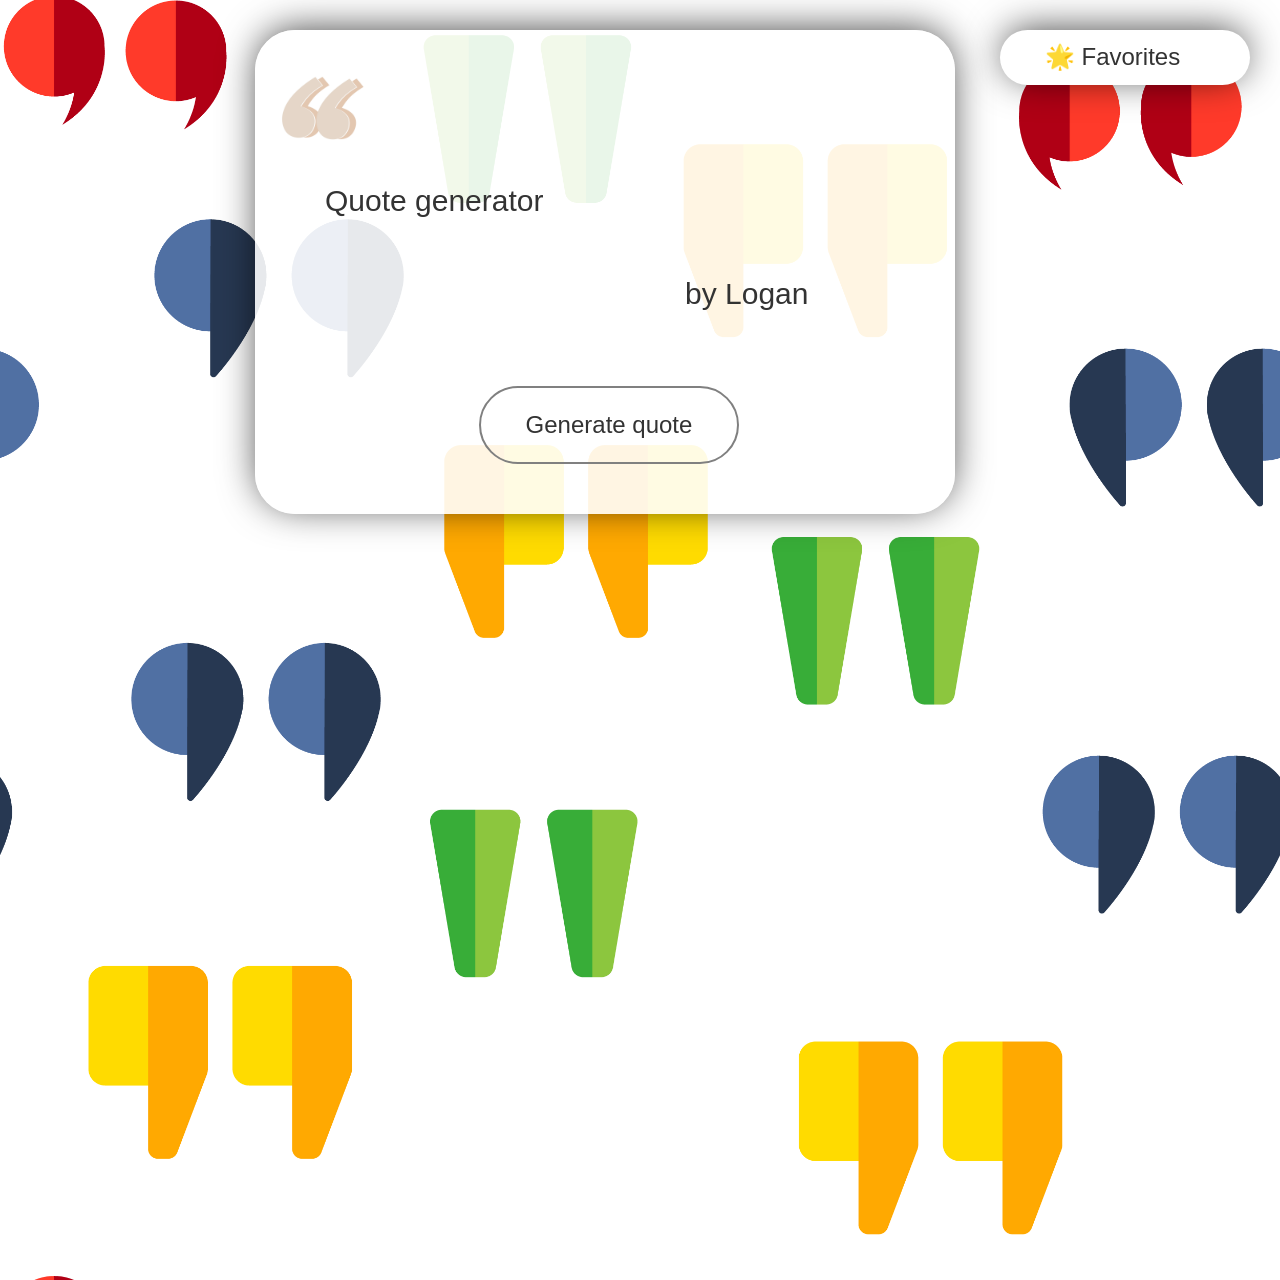
<file: Quote_generator/index.html>
<!DOCTYPE html>
<html lang="fr">
    <head>
        <meta charset="UTF-8">
        <meta name="viewport" content="width=device-width, initial-scale=1.0">
        <title>Quote generator</title>
        <link rel="stylesheet" href="style.css">
        <link href="//netdna.bootstrapcdn.com/bootstrap/3.0.0/css/bootstrap.min.css" rel="stylesheet">

    </head>
    <body>

        <img id="imgbg" src ="quotes.png" alt="background quotes">


        <div id="bgquote">
            <div id ="entete">
                    <img id="imgquote" src="quote.png" alt="image quote">
                
                    <label for="id-of-input" class="custom-checkbox">
                    <input type="checkbox" id="id-of-input"/>
                    <i class="glyphicon glyphicon-star-empty"></i>
                    <i class="glyphicon glyphicon-star"></i>
                    </label>
            </div>

            <p id="quote">
                Quote generator
            </p>
            <p id="author">by Logan</p>



                
            <button id="generate">Generate quote</button>
        </div>



        <div id="containerfav">
            <div id="favorites">
                <span id="textFav">&#127775; Favorites</span>
                <button id="deleteAllFavs"><img src="delete.svg" alt="Image poubelle"></button>
                </br></br>
                <div id="favinsert">

                
                </div>

            </div>
        </div>

        
        <script src="main.js"></script>
    </body>
</html>
</file>
<file: Quote_generator/style.css>
body {
    margin: 0;
    padding: 0;
    height: 100vh;
    overflow: hidden;
    display: flex;
    justify-content: left;
}

#imgbg {
    width: 100%;
    position: absolute;
    z-index: 0;
}

#bgquote {
    position: relative;
    top: 30px;
    left: 90px;
    background: rgba(255, 255, 255, 0.89);
    width: 700px;
    height:fit-content;
    margin-left: auto;
    margin-right: auto;
    z-index: 1;
    box-shadow: 0px -4px 38px -4px rgba(0,0,0,0.75);
    border-radius: 40px;
    padding-bottom: 50px;
}

#imgquote
{
    width: 100px;
    height: 100px;
    margin-top: 30px;
    margin-left: 20px;
    margin-bottom: 20px;
}

p {
    font-size: 30px;
}

#quote
{
    margin-top: 0;
    margin-left: 70px;
    margin-right: 70px;
    margin-bottom: 50px;
}

#author
{
    margin-bottom: 70px;
    margin-left: 430px;
    margin-right: 40px;
}

#generate
{
    width: 260px;
    margin-left: 32%;
    background: transparent;
    font-size: 24px;
    padding: 20px;
    border: 2px grey solid;
    border-radius: 40px;
    transition: all 0.3s ease;
}

#generate:hover
{
    background: rgba(255, 255, 255, 0.76);
    box-shadow: -2px 7px 24px -4px rgba(0,0,0,0.47);

}

#generate:active { 
    box-shadow: -2px 15px 47px -4px rgba(0,0,0,0.53);
}

#generate:focus { 
    outline: none;
}



label {
    /* Presentation */
    font-size: 70px;
    margin-right: 20px;
    margin-top: 5px;
  }
  
  /* Required Styling */
  
  label input[type="checkbox"] {
    display: none;
  }
  
  .custom-checkbox {
    margin-left: 2em;
    position: relative;
    cursor: pointer;
  }
  
  .custom-checkbox .glyphicon {
    color: gold;
    position: absolute;
    top: 0.4em;
    left: -1.25em;
    font-size: 0.75em;
  }
  
  .custom-checkbox .glyphicon-star-empty {
    color: gray;
  }
  
  .custom-checkbox .glyphicon-star {
    opacity: 0;
    transition: opacity 0.2s ease-in-out;
  }
  
  .custom-checkbox:hover .glyphicon-star{
    opacity: 0.5;
  }
  
  .custom-checkbox input[type="checkbox"]:checked ~ .glyphicon-star {
    opacity: 1;
  }

  #entete
  {
      display: flex;
      justify-content: space-between;
  }

  .hidden
  {
      visibility: hidden;
  }



  #favorites
  {
    position: relative;
    width: 250px;
    max-height: 55px;
    background: white;
    top: 30px;
    right: 30px;
    text-align: center;
    border-radius: 40px;
    cursor: pointer;
    font-size: 24px;
    padding: 10px;
    box-shadow: 0px -4px 38px -4px rgba(0,0,0,0.75);
    overflow: hidden;
    transition: max-height 1s;
    
  }

  #favorites:hover
  {
    max-height: 92%;
    overflow-y: auto;
    transition: max-height 2s;

  }

  #deleteAllFavs
  { 
    position: absolute;
    right: 20px;
    top: 7px;
    background: transparent;
    font-family: Arial, Helvetica, sans-serif;
    font-size: 25px;
    border: none;
    color: red;
    cursor: pointer;

  }

  #deleteAllFavs img
  {
    width: 25px;
  }

  #textFav
  {
    margin-right: 25px;
  }
</file>
